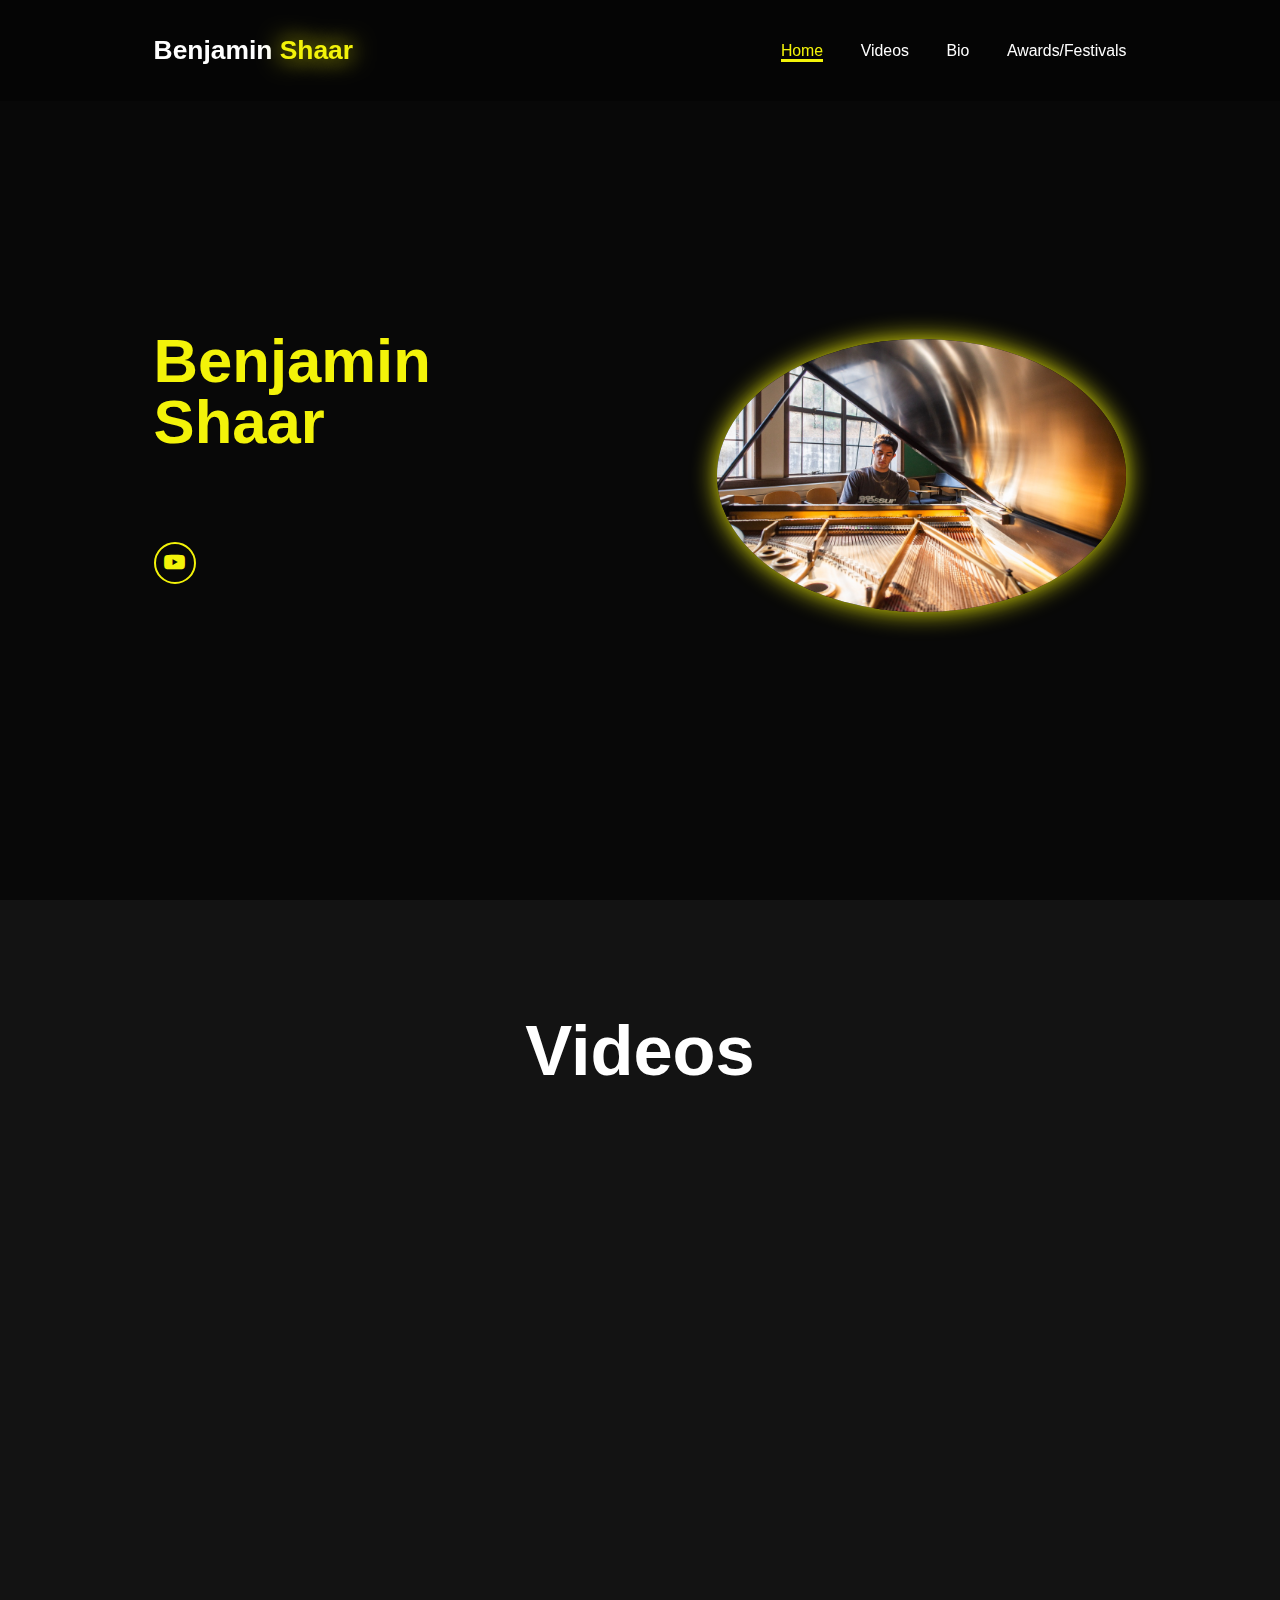
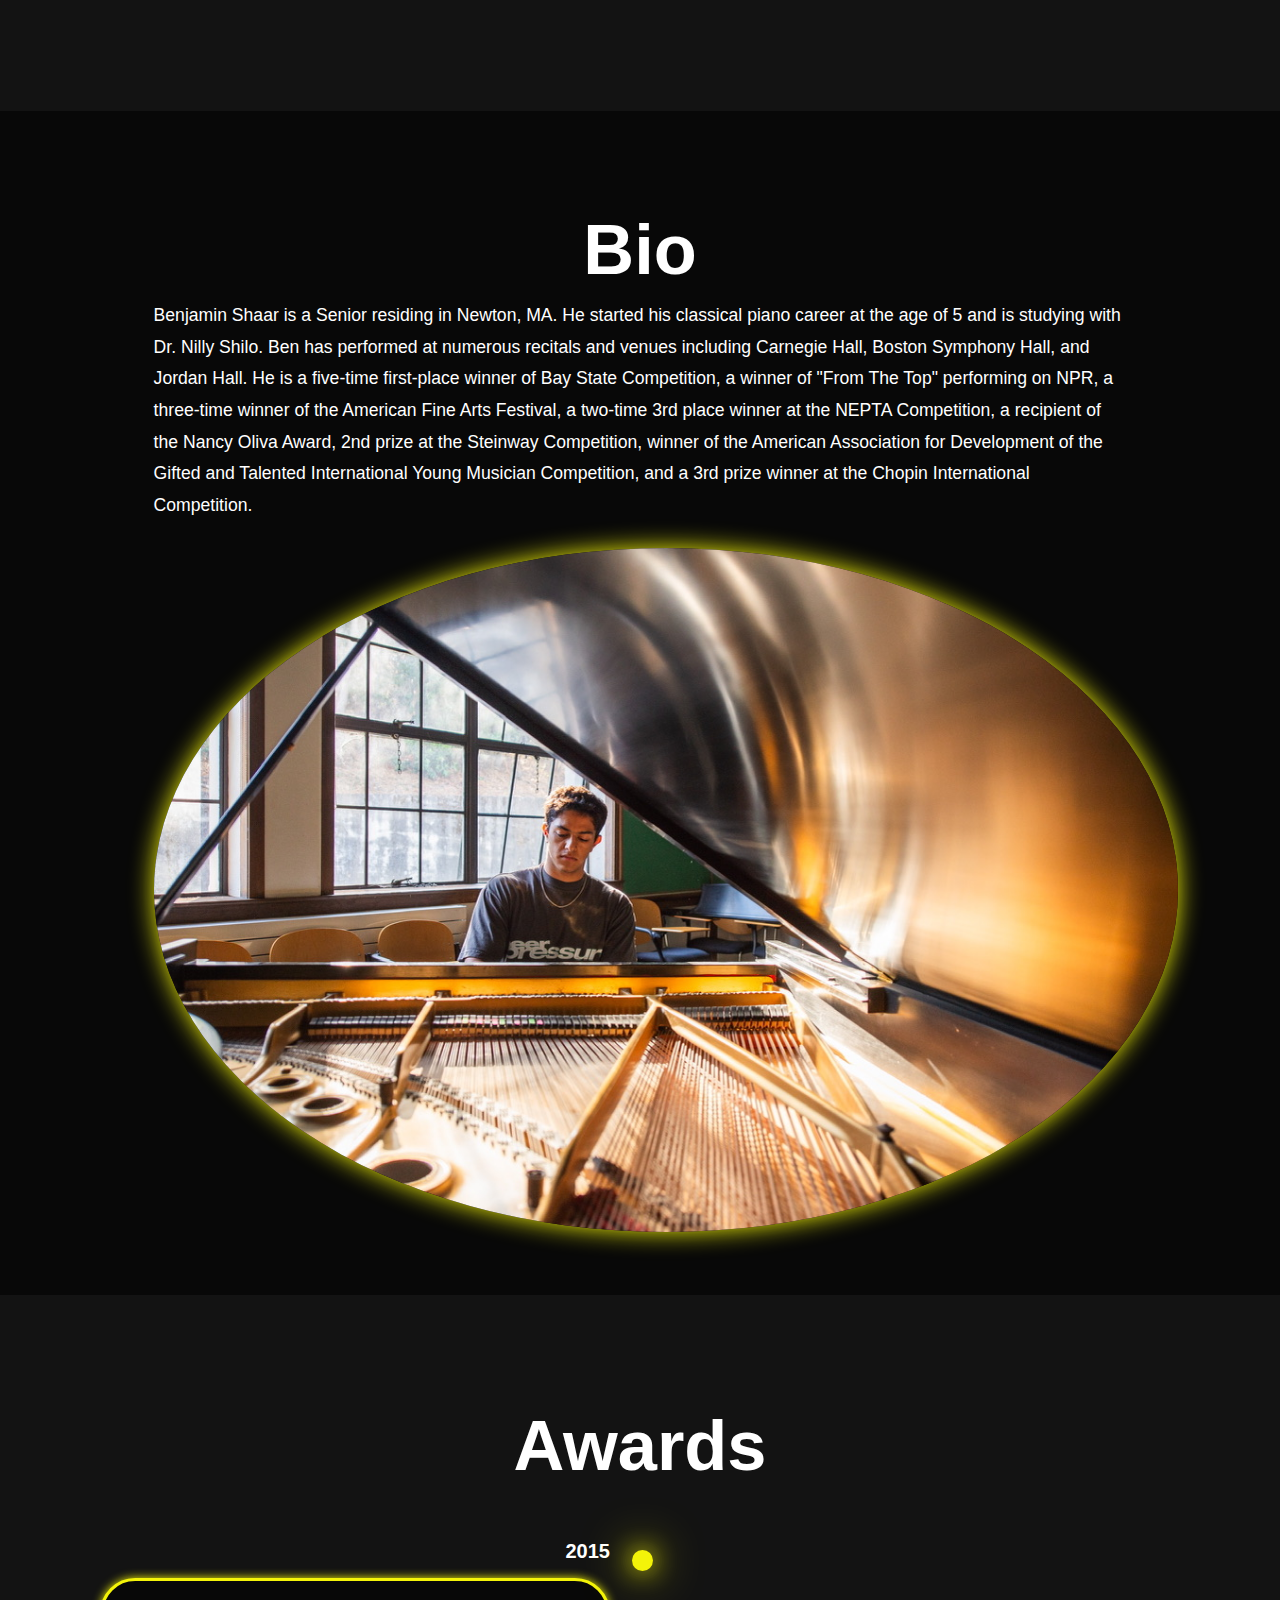
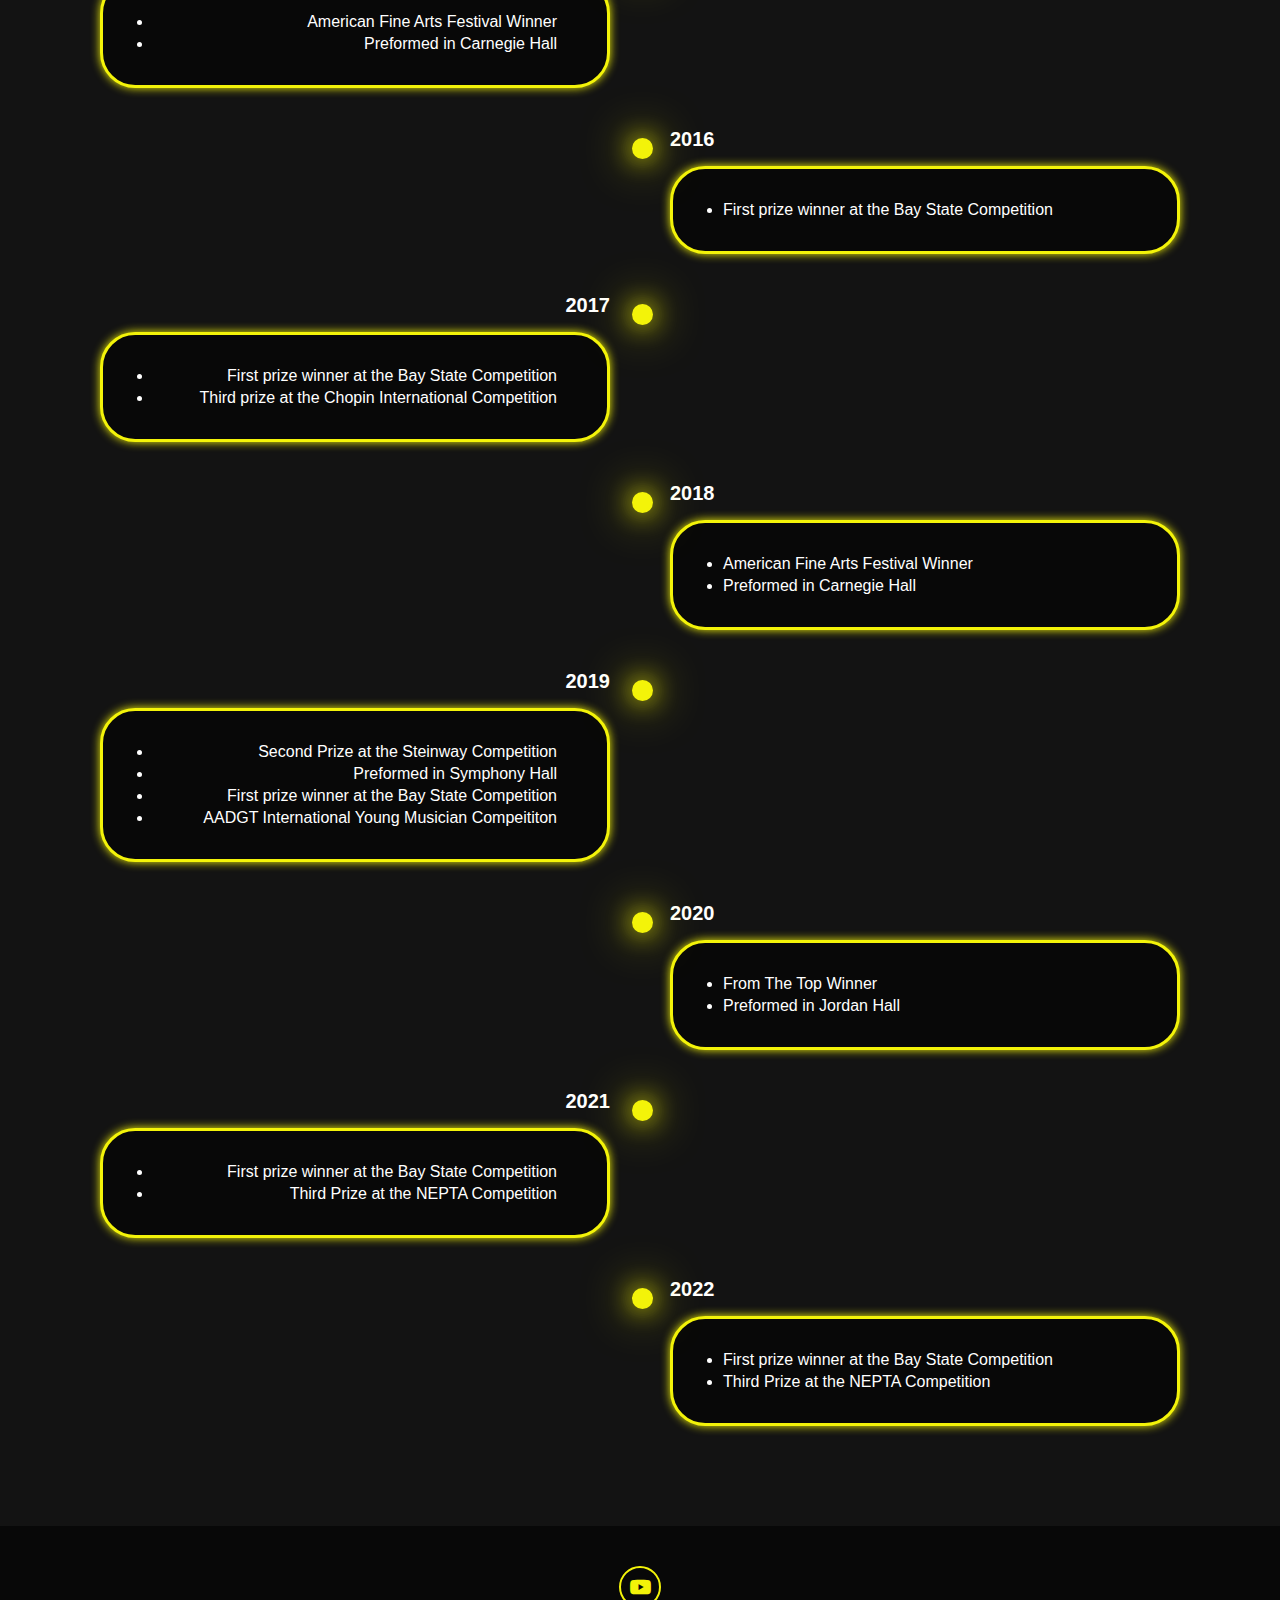
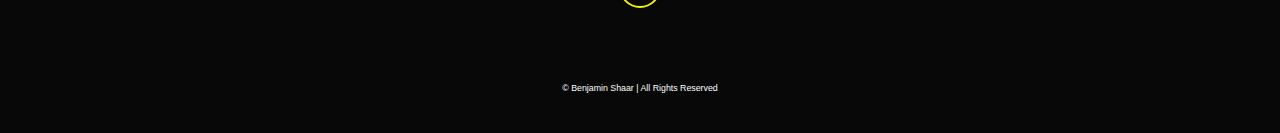
<file: index.html>
<!DOCTYPE html>
<html lang="en">

<head>
    <meta charset="UTF-8">
    <meta name="viewport" 
    content="width=device-width, initial-scale=1.0">
    <title>Benjamin Shaar Piano Website</title>
    <link rel="stylesheet" href="style.css">
    <link href='https://unpkg.com/boxicons@2.1.4/css/boxicons.min.css' rel='stylesheet'>
    
</head>
<body>
    <header class="header">
        <a href="#home" class="logo">Benjamin
        <span>Shaar</span></a>

        <i class='bx bx-menu' id="menu-icon"></i>

        <nav class="navbar">
            <a href="#home" class="active">Home</a>
            <a href="#videos">Videos</a>
            <a href="#bio">Bio</a>
            <a href="#awardsfestivals">Awards/Festivals</a>
        </nav>

    </header>

    <section class="home" id="home">
        <div class="home-content">
            <h1><span>Benjamin Shaar</span></h1>
            <h3 class="text-animation"> <span></span></h3>
            <p></p>

            <div class="social-icons">
                <a href="https://www.youtube.com/@benjaminshaar9083" target="_blank"><i class='bx bxl-youtube' ></i></a>
            </div>
            
        </div>    
            <div class="home-img">
                <img src="Pianopic1.jpeg" alt="">
            </div>
    </section>

    <section class="videos" id="videos">
        <h2 class="heading">Videos</h2>
        <div class="video-container">
            <div class="video-container">
                <iframe
                    width="560"
                    height="315"
                    src="https://www.youtube.com/embed/8Fd24Gvxeh8"
                    frameborder="0"
                    allowfullscreen
                ></iframe>
            </div>
            
            <div class="video-container">
                <iframe
                    width="560"
                    height="315"
                    src="https://www.youtube.com/embed/VKyJjQL6jyY"
                    frameborder="0"
                    allowfullscreen
                ></iframe>
            </div>
            
            <div class="video-container">
                <iframe
                    width="560"
                    height="315"
                    src="https://www.youtube.com/embed/_EUBPG_DaUg"
                    frameborder="0"
                    allowfullscreen
                ></iframe>
            </div>
            
            <div class="video-container">
                <iframe
                    width="560"
                    height="315"
                    src="https://www.youtube.com/embed/n4wYma5y8Cc"
                    frameborder="0"
                    allowfullscreen
                ></iframe>
            </div>
            
            <div class="video-container">
                <iframe
                    width="560"
                    height="315"
                    src="https://www.youtube.com/embed/b6pvF-8Xfvw"
                    frameborder="0"
                    allowfullscreen
                ></iframe>
            </div>
            
            <div class="video-container">
                <iframe
                    width="560"
                    height="315"
                    src="https://www.youtube.com/embed/sXVPeUy1ulY"
                    frameborder="0"
                    allowfullscreen
                ></iframe>
            </div>
            
            <div class="video-container">
                <iframe
                    width="560"
                    height="315"
                    src="https://www.youtube.com/embed/VsNZnaWPjLE"
                    frameborder="0"
                    allowfullscreen
                ></iframe>
            </div>
            
            <div class="video-container">
                <iframe
                    width="560"
                    height="315"
                    src="https://www.youtube.com/embed/MXHDUkHTPxU"
                    frameborder="0"
                    allowfullscreen
                ></iframe>
            </div>
            
            <div class="video-container">
                <iframe
                    width="560"
                    height="315"
                    src="https://www.youtube.com/embed/sYD21eKI4Gk"
                    frameborder="0"
                    allowfullscreen
                ></iframe>
            </div>
    </section>
    <section class="bio" id="bio">
        <h2 class="heading">Bio</h2>
        <p>Benjamin Shaar is a Senior residing in Newton, MA. He started his classical piano career at the age of 5 and is studying with Dr. Nilly Shilo. Ben has performed at numerous recitals and venues including Carnegie Hall, Boston Symphony Hall, and Jordan Hall. He is a five-time first-place winner of Bay State Competition, a winner of "From The Top" performing on NPR, a three-time winner of the American Fine Arts Festival, a two-time 3rd place winner at the NEPTA Competition, a recipient of the Nancy Oliva Award, 2nd prize at the Steinway Competition, winner of the American Association for Development of the Gifted and Talented International Young Musician Competition, and a 3rd prize winner at the Chopin International Competition.</p>
        <div class="bio1-img">
            <img src="Pianopic1.jpeg" alt="">
        </div>
    </section>
    <section class="AwardsFestivals" id="awardsfestivals">
        <h2 class="heading">Awards</h2>
        <div class="timline-items">
            <div class="timeline-item">
                <div class="timeline-dot"></div>
                    <div class="timeline-date">2015</div>
                    <div class="timeline-content">
                        <ul>
                          <li>American Fine Arts Festival Winner</li> 
                          <li>Preformed in Carnegie Hall</li> 
                        </ul>
                    </div>
                
            </div>

            <div class="timeline-item">
                <div class="timeline-dot"></div>
                    <div class="timeline-date">2016</div>
                    <div class="timeline-content">
                        <ul>
                            <li>First prize winner at the Bay State Competition</li>
                        </ul>
                    </div>
                
            </div>

            <div class="timeline-item">
                <div class="timeline-dot"></div>
                    <div class="timeline-date">2017</div>
                    <div class="timeline-content">
                        <ul>
                            <li>First prize winner at the Bay State Competition</li>
                            <li>Third prize at the Chopin International Competition</li>
                        </ul>
                    </div>
                
            </div>

            <div class="timeline-item">
                <div class="timeline-dot"></div>
                    <div class="timeline-date">2018</div>
                    <div class="timeline-content">
                        <ul>
                            <li>American Fine Arts Festival Winner</li> 
                            <li>Preformed in Carnegie Hall</li>
                        </ul>
                    </div>
                
            </div>

            <div class="timeline-item">
                <div class="timeline-dot"></div>
                    <div class="timeline-date">2019</div>
                    <div class="timeline-content">
                        <ul>
                            <li>Second Prize at the Steinway Competition</li> 
                            <li>Preformed in Symphony Hall</li>
                            <li>First prize winner at the Bay State Competition</li>
                            <li>AADGT International Young Musician Compeititon</li>
                        </ul>
                    </div>
                
            </div>

            <div class="timeline-item">
                <div class="timeline-dot"></div>
                    <div class="timeline-date">2020</div>
                    <div class="timeline-content">
                        <ul>
                            <li>From The Top Winner</li> 
                            <li>Preformed in Jordan Hall</li>
                        </ul>
                    </div>
                
            </div>

            <div class="timeline-item">
                <div class="timeline-dot"></div>
                    <div class="timeline-date">2021</div>
                    <div class="timeline-content">
                        <ul>
                            <li>First prize winner at the Bay State Competition</li> 
                            <li>Third Prize at the NEPTA Competition</li>
                        </ul>
                    </div>
                
            </div>

            <div class="timeline-item">
                <div class="timeline-dot"></div>
                    <div class="timeline-date">2022</div>
                    <div class="timeline-content">
                        <ul>
                            <li>First prize winner at the Bay State Competition</li> 
                            <li>Third Prize at the NEPTA Competition</li>
                        </ul>
                    </div>
                
            </div>
        </div>
    </section>

    <footer class="footer">
        <div class="social">
            <a href="https://www.youtube.com/@benjaminshaar9083"><i class='bx bxl-youtube' ></i></a>
        </div>

        <p class="copyright">
            © Benjamin Shaar | All Rights Reserved
        </p>
    </footer>
    <script src="app.js"></script>
    
</body>
</html>
</file>
<file: style.css>
*{
    margin: 0;
    padding: 0;
    box-sizing: border-box;
    text-decoration: none;
    border: none;
    outline: none;
    scroll-behavior: smooth;
    font-family: "Poppins", sans-serif
}
:root {
    --bg-color: #080808;
    --second-bg-color: #131313;
    --text-color: white;
    --main-color: #f3f309;
}

html{
    font-size: 60%;
    overflow-x: hidden;
}
body{
    background: var(--bg-color);
    color: var(--text-color);
}
.header{
    position: fixed;
    top: 0;
    left: 0;
    width: 100%;
    padding: 4rem 12% 4rem;
    background: rgba(0, 0, 0, 0.3);
    backdrop-filter: blur(10px);
    display: flex;
    justify-content: space-between;
    align-items: center;
    z-index: 5;
}
.logo{
    font-size: 3rem;
    color: var(--text-color);
    font-weight: 800;
    cursor: pointer;
    transition: 0.3s ease;
}
.logo:hover{
    transform: scale(1.1);
}
.logo span{
    text-shadow: 0 0 25px var(--main-color);
}
.navbar a{
    font-size: 1.8rem;
    color: var(--text-color);
    margin-left: 4rem;
    font-weight: 500;
    transition: 0.3s ease;
    border-bottom: 3px solid transparent;
}
.navbar a:hover,
.navbar a.active{
    color: var(--main-color);
    border-bottom: 3px solid var(--main-color);
}
#menu-icon{
    font-size: 3.6rem;
    color: var(--main-color);
    display: none;
}

section{
    min-height: 100vh;
    padding: 10rem 12% 10rem;
}
.home{
    display: flex;
    align-items: center;
    justify-content: center;
    gap: 15rem;
}
.home-content{
    display: flex;
    flex-direction: column;
    align-items: baseline;
    text-align: left;
    justify-content: center;
    margin-top: 3rem;
}
span{
    color: var(--main-color)
} 
.logo span{
    color: var(--main-color)
}
.home-content h3{
    margin-bottom: 2rem;
    margin-top: 1rem;
    font-size: 3.5rem;
}
.home-content h1{
    font-size: 7rem;
    font-weight: 700;
    margin-top: 1.5rem;
    line-height: 1;
}
.home-img{
    border-radius: 50%
}
/*play with [.home-img img] to get front picture better*/
.home-img img{
    position: relative;
    top: 3rem;
    width: 32vw;
    border-radius: 50%;
    box-shadow: 0 0 25px var(--main-color);
    cursor: pointer;
    transition: 0.4s ease-in-out;
}
.home-img img:hover{
    box-shadow: 0 0 25px var(--main-color),
                0 0 50px var(--main-color),
                0 0 100px var(--main-color);
}
.home-content p{
    font-size: 1.5rem;
    font-weight: 500;
    line-height: 1.8;
    max-width: 1000px;
}
.social-icons a{
    font-size: 25px;
    border: 2px solid var(--main-color);
    width: 42px;
    height: 42px;
    line-height: 42px;
    display: inline-block;
    text-align: center;
    border-radius: 50%;
    margin: 0 10px;
    transition: 0.3s ease-in-out;
    display: inline-flex;
    justify-content: center;
    align-items: center;
    background: transparent;
    border-radius: 50%;
    color: var(--main-color);
    margin: 3rem 1.5rem 3rem 0;
    transition: 0.3s ease-in-out;
}
.social-icons a:hover{
    color: var(--text-color);
    transform: scale(1.3)translateY(-5px);
    box-shadow: 0 0 25px var(--main-color);
    background-color: var(--main-color);
}
.btn{
    display: inline-block;
    padding: 1rem 2.8rem;
    background: var(--main-color);
    box-shadow: 0 0 25px var(--main-color);
    border-radius: 4rem;
    font-size: 1.6rem;
    color: black;
    border: 2px solid transparent;
    letter-spacing: 0.1rem;
    font-weight: 600;
    transition: 0.3s ease-in-out;
    cursor: pointer;
}
.btn:hover{
    transform: scale(1.05);
    box-shadow: 0 0 50px var(--main-color);
}
.btn-group{
    display: flex;
    align-items: center;
    gap: 1.5rem;
}
.btn-group a:nth-of-type(2){
    background-color: black;
    color: var(--main-color);
    border: 2px solid var(--main-color);
    box-shadow: 0 0 25px transparent;
}
.btn-group a:nth-of-type(2):hover{
    box-shadow: 0 0 25px var(--main-color);
    background-color: var(--main-color);
    color: black;
}
.text-animation{
    font-size: 34px;
    font-weight: 600;
    min-width: 280px;
}
.text-animation span{
    position: relative;
}
.text-animation span::before{
    content: "Pianist";
    color: var(--main-color);
    animation: words 20s infinite;
}
.text-animation span::after{
    content: "";
    background-color: var(--bg-color);
    position: absolute;
    width: calc(100% + 8px);
    height: 100%;
    border-left: 3px solid var(--bg-color);
    right: -8px;
    animation: cursor 0.6s infinite, typing 20s steps(14) infinite;
}
@keyframes cursor {
    to{
        border-left: 2px solid var(--main-color);
    }
}
@keyframes words{
    0%,
    50%{
        content: "Pianist";
    }
    51%,
    100%{
        content: "Musician";
    }
}
@keyframes typing {
    10%,
    15%,
    30%,
    35%,
    50%,
    55%,
    70%,
    75%,
    90%,
    95%{
       width: 0; 
    }
    5%,
    20%,
    25%,
    40%,
    45%,
    60%,
    65%,
    80%,
    85%{
        width: (100% + 8px);
    }
}
.heading {
    font-size: 2em; /* Adjust as needed */
    word-wrap: break-word;
    text-align: center;
    margin: 0 auto;
    padding: 10px;
}
.videos{
    padding: 100px 15px;
    background: var(--second-bg-color);
}
.videos h2{
    margin-bottom: 5rem;
}
.video-container {
    width: 100%;
    max-width: 560px;
    margin: 0 auto;
    padding: 10px;
    display: flex;
    flex-wrap: wrap;
    position: relative;
}

.video-container iframe {
    width: 100%;
    height: auto;
}
::-webkit-scrollbar{
    width: 15px;
}
::-webkit-scrollbar-thumb{
    background-color: var(--main-color);
}
::-webkit-scrollbar-track{
    background-color: var(--bg-color);
    width: 50px;
}

.bio p{
    font-size: 2rem;
    font-weight: 500;
    line-height: 1.8;
    max-width: 1000px;
}
.bio1-img{
    border-radius: 50%
}
/*play with [.bio-img img] to get front picture better*/
.bio1-img img{
    position: relative;
    top: 3rem;
    width: 80vw;
    border-radius: 50%;
    box-shadow: 0 0 25px var(--main-color);
    cursor: pointer;
    transition: 0.4s ease-in-out;
}
.bio1-img img:hover{
    box-shadow: 0 0 25px var(--main-color),
                0 0 50px var(--main-color),
                0 0 100px var(--main-color);
}
.heading {
    font-size: 8rem; /* Adjust as needed */
    word-wrap: break-word;
    text-align: center;
    margin: 0 auto;
    padding: 10px;
}
.AwardsFestivals{
    padding: 100px;
    background: var(--second-bg-color);
}
.AwardsFestivals h2{
    margin-bottom: 5rem;
}
.timeline-items{
    max-width: 1200px;
    margin: auto;
    display: flex;
    flex-wrap: wrap;
    position: relative;
}
.timeline-items::before{
    content: "";
    position: absolute;
    width: 5px;
    height: 100%;
    background-color: var(--main-color);
    left: calc(50% - 1px);
}
.timeline-item{
    margin-bottom: 40px;
    width: 100%;
    position: relative;
}
.timeline-item:last-child{
    margin-bottom: 0;
}
.timeline-item:nth-child(odd){
    padding-right: calc(50% + 30px);
    text-align: right;
}
.timeline-item:nth-child(even){
    padding-left: calc(50% + 30px);
}
.timeline-dot{
    height: 21px;
    width: 21px;
    background-color: var(--main-color);
    box-shadow: 0 0 25px var(--main-color),
                0 0 50px var(--main-color);
    position: absolute;
    left: calc(50% - 8px);
    border-radius: 50%;
    top: 10px;
}
.timeline-date{
    font-size: 20px;
    font-weight: 800;
    color: white;
    margin: 6px 0 15px;
}
.timeline-content{
    background-color: var(--bg-color);
    border: 3px solid var(--main-color);
    padding: 30px 50px;
    border-radius: 4rem;
    box-shadow: 0 0 10px var(--main-color);
    cursor: pointer;
    transition: 0.3s ease-in-out;
}
.timeline-content:hover{
    transform: scale(1.05);
    box-shadow: 0 0 25px var(--main-color);
}
.timeline-content ul{
    color: white;
    font-size: 16px;
    font-weight: 300;
    line-height: 22px;
}

::-webkit-scrollbar{
    width: 15px;
}
::-webkit-scrollbar-thumb{
    background-color: var(--main-color);
}
::-webkit-scrollbar-track{
    background-color: var(--bg-color);
    width: 50px;
}
.footer{
    position: relative;
    bottom: 0;
    width: 100%;
    padding: 40px 0;
    background-color: var(--bg-color);
}
.footer .social{
    text-align: center;
    padding-bottom: 25px;
    color: var(--main-color);
}
.footer .social a{
    font-size: 25px;
    color: var(--main-color);
    border: 2px solid var(--main-color);
    width: 42px;
    height: 42px;
    line-height: 42px;
    display: inline-block;
    text-align: center;
    border-radius: 50%;
    margin: 0 10px;
    transition: 0.3s ease-in-out;
}
.footer .social a:hover{
    transform: scale(1.2)translateY(-10px);
    background-color: var(--main-color);
    color: black;
    box-shadow: 0 0 25px var(--main-color);
}
.footer .copyright{
    margin-top: 50px;
    text-align: center;
    font-size: 16;
    color: white;
}
@media(max-width:1285px){
    html{
        font-size: 55%;
    }
    .video-container{
        padding-bottom: 7rem;
        grid-template-columns: repeat(2,1fr);
        margin: 0 5rem;
    }
}
@media(max-width:991px){
    header{
        padding: 2rem 3%;
    }
    section{
        padding: 10rem 3% 2rem;
    }
    .timeline-items::before{
        left: 7px;
    }
    .timeline-item:nth-child(odd){
        padding-right: 0;
        text-align: left;
    }
    .timeline-item:nth-child(odd),
    .timeline-item:nth-child(even){
        padding-left: 37px;
    }
    .timeline-dot{
        left: 0;
    }
    .videos{
        padding-bottom: 7rem;
    }
    .bio .wrappe
    .footer{
        padding: 2rem 3%;
    }
}
@media(max-width:895px){
    #menu-icon{
        display: block;
    }
    .navbar{
        position: absolute;
        top: 100%;
        right: 0;
        width: 50%;
        padding: 1rem 3%;
        background: rgba(0, 0, 0, 0.8);
        backdrop-filter: blur(20px);
        border-bottom-left-radius: 2rem;
        border-left: 2px solid var(--main-color);
        border-bottom: 2px solid var(--main-color);
        display: none;
    }
    .navbar.active{
        display: block;
    }
    .navbar a{
        display: block;
        font-size: 2rem;
        margin: 3rem 0;
        color: white;
    }
    .home{
        flex-direction: column-reverse;
        margin: 5rem 4rem;
    }
    .home-content h3{
        font-size: 2.6rem;
    }
    .home-content h1{
        font-size: 8rem;
        margin-top: 3rem;
    }
    .home-content p{
        max-width: 600px;
        margin: 0 auto;
    }
    .home-img img{
        width: 56vw;
    }
    .videos h2{
        margin-bottom: 3rem;
    }
    .video-container{
        grid-template-columns: repeat(1,1fr);
    }
}
@media only screen and (max-width: 768px) {
    .heading {
        font-size: 2.8rem; /* Adjust as needed */
    }

    .video-container {
        width: 90%;
        height: 90%;
        padding: 5px;
        align-items: center;
    }
}
</file>
